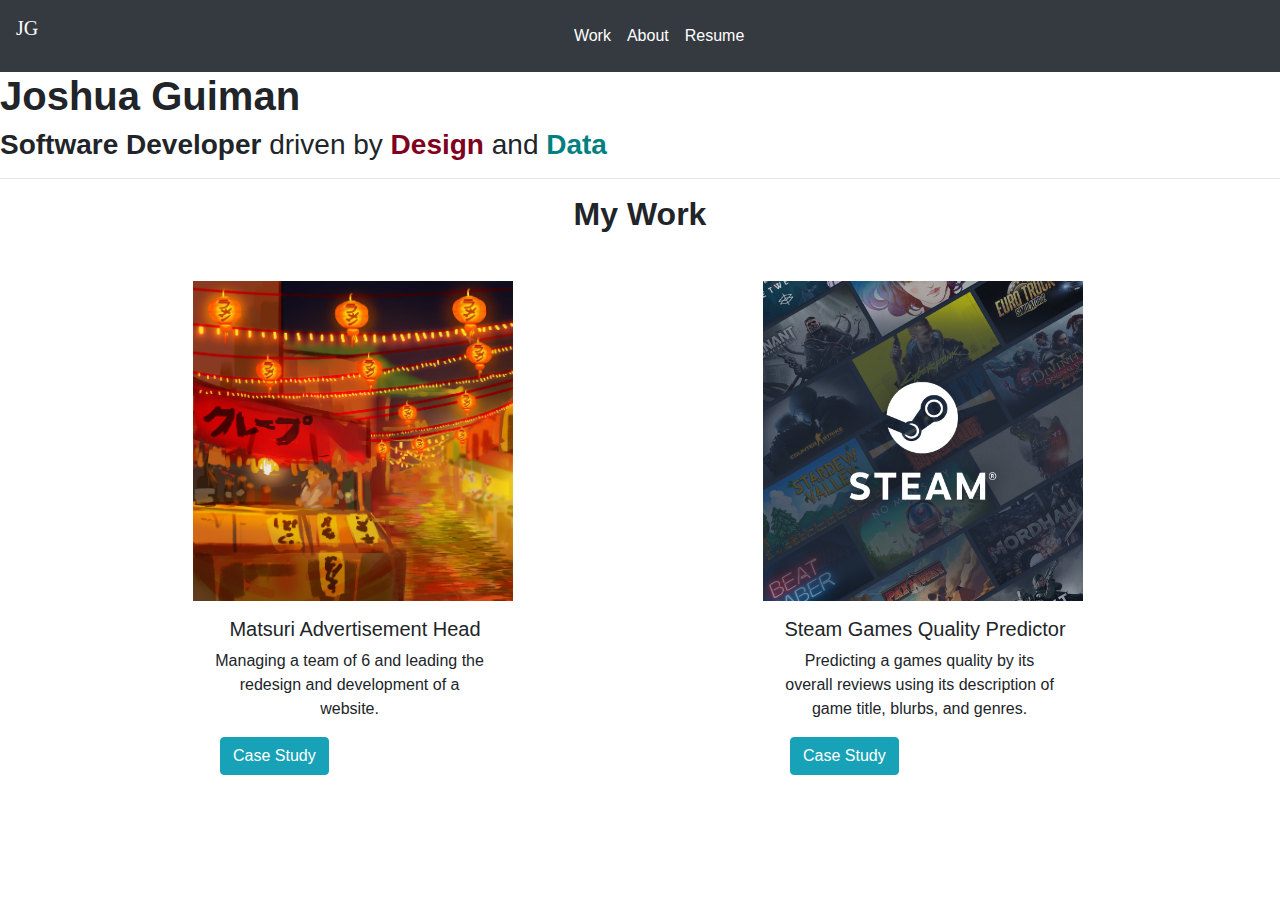
<file: index.html>
<!DOCTYPE html>
<html lang="en">
<head>
    <meta charset="UTF-8">
    <meta http-equiv="X-UA-Compatible" content="IE=edge">
    <meta name="viewport" content="width=device-width, initial-scale=1.0">
    <link rel="stylesheet" type="text/css" href="styles.css">
    <link rel="stylesheet" href="https://cdn.jsdelivr.net/npm/bootstrap@4.3.1/dist/css/bootstrap.min.css" integrity="sha384-ggOyR0iXCbMQv3Xipma34MD+dH/1fQ784/j6cY/iJTQUOhcWr7x9JvoRxT2MZw1T" crossorigin="anonymous">
    <title>Joshua Guiman's Portfolio</title>
</head>
<body>
    <nav class="navbar navbar-expand-lg navbar-dark bg-dark sticky-top">
        <a class="navbar-brand" href="#"><p id="branding">JG</p></a>
        <button class="navbar-toggler" type="button" data-toggle="collapse" data-target="#navbarNav" aria-controls="navbarNav" aria-expanded="false" aria-label="Toggle navigation">
          <span class="navbar-toggler-icon"></span>
        </button>
        <div class="collapse navbar-collapse justify-content-center" id="navbarNav">
          <ul class="navbar-nav navbar-right">
            <li class="nav-item active">
              <a class="nav-link" href="#">Work</a>
            </li>
            <li class="nav-item active">
              <a class="nav-link" href="about.html">About</a>
            </li>
            <li class="nav-item active">
                <a class="nav-link" href="https://drive.google.com/file/d/1sJXOpMksYfBUF0w4k9wlb1yzfF5uJ5pC/view?usp=share_link" target="_blank">Resume</a>
              </li>
          </ul>
        </div>
      </nav>
      <div class="container"></div>
        <h1 class="introHead"><span class="bold">Joshua Guiman</span></h1>
        <h3 class="introHead"><span class="bold">Software Developer</span> driven by <span id="burgundy" class="bold">Design</span> and 
          <span id="teal" class="bold">Data</span></h3>
      </div>
      <hr>
      
      <section>
        <h2><span class="bold">My Work</span></h2>
        
        <div class="container">
            <div class="row">
                <div class="project col-lg-6">
                    <div class="square" id="matsuriProject">
                    </div>
                    <h5>Matsuri Advertisement Head</h5>
                    <p> Managing a team of 6 and leading the redesign and development
                      of a website.
                    </p>
                    <a class="btn btn-info" href="matsuri.html" target="_blank" role="button">Case Study</a>
                </div>
                <div class="project col-lg-6">
                    <div class="square" id="steamProject">
                    </div>
                    <h5>Steam Games Quality Predictor</h5>
                    <p>Predicting a games quality by its overall reviews using its description
                       of game title, blurbs, and genres.
                    </p>
                    <a class="btn btn-info" href="steam.html" target="_blank">Case Study</a>
                </div>
            </div>
            
        </div>

      </section>

    <script src="https://code.jquery.com/jquery-3.3.1.slim.min.js" integrity="sha384-q8i/X+965DzO0rT7abK41JStQIAqVgRVzpbzo5smXKp4YfRvH+8abtTE1Pi6jizo" crossorigin="anonymous"></script>
    <script src="https://cdn.jsdelivr.net/npm/popper.js@1.14.7/dist/umd/popper.min.js" integrity="sha384-UO2eT0CpHqdSJQ6hJty5KVphtPhzWj9WO1clHTMGa3JDZwrnQq4sF86dIHNDz0W1" crossorigin="anonymous"></script>
    <script src="https://cdn.jsdelivr.net/npm/bootstrap@4.3.1/dist/js/bootstrap.min.js" integrity="sha384-JjSmVgyd0p3pXB1rRibZUAYoIIy6OrQ6VrjIEaFf/nJGzIxFDsf4x0xIM+B07jRM" crossorigin="anonymous"></script>
</body>
</html>
</file>
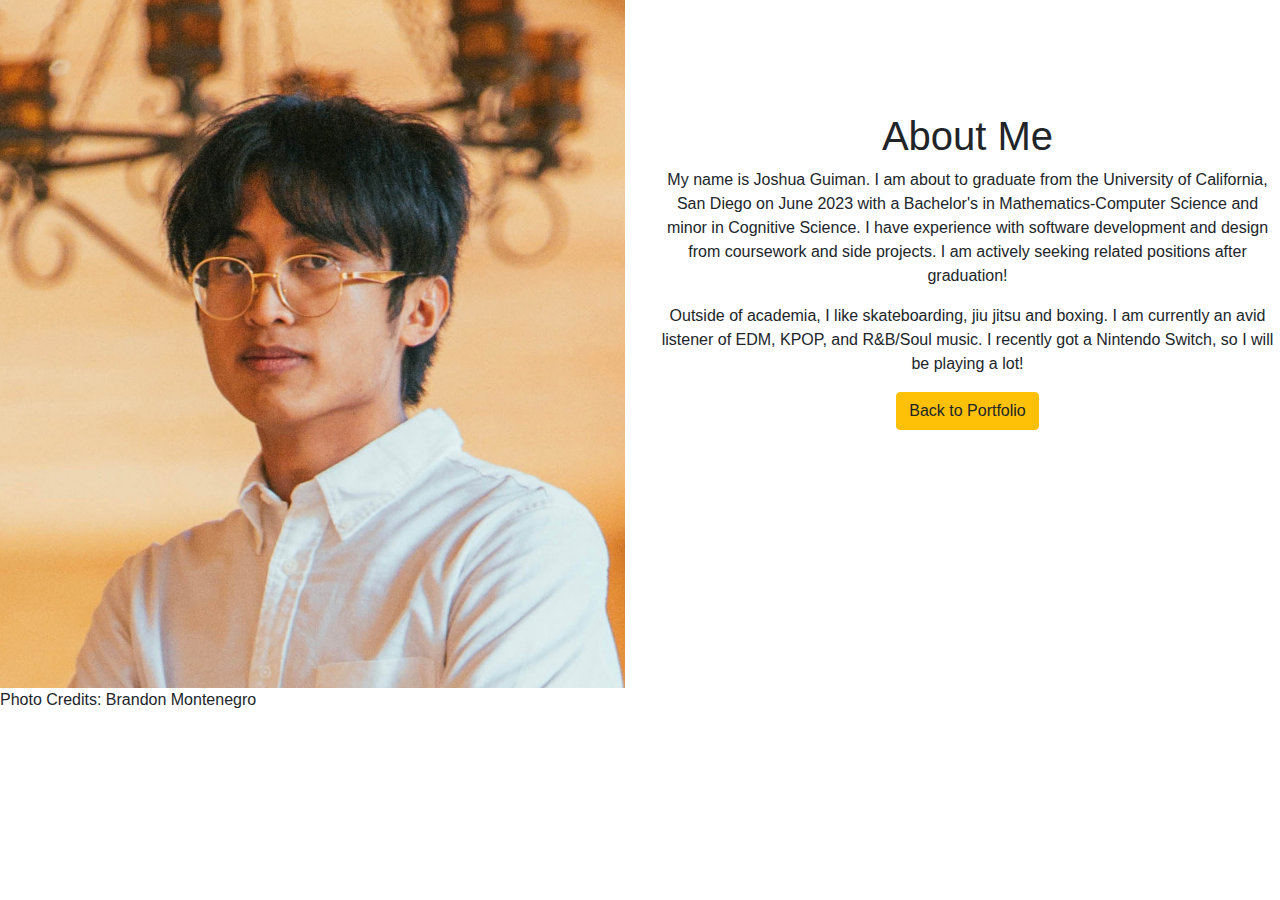
<file: about.html>
<!DOCTYPE html>
<html lang="en">
<head>
    <meta charset="UTF-8">
    <meta http-equiv="X-UA-Compatible" content="IE=edge">
    <meta name="viewport" content="width=device-width, initial-scale=1.0">
    <link rel="stylesheet" href="https://cdn.jsdelivr.net/npm/bootstrap@4.3.1/dist/css/bootstrap.min.css" integrity="sha384-ggOyR0iXCbMQv3Xipma34MD+dH/1fQ784/j6cY/iJTQUOhcWr7x9JvoRxT2MZw1T" crossorigin="anonymous">
    <link rel="stylesheet" type="text/css" href="aboutStyle.css">
    <title>About Joshua Guiman</title>
</head>
<body>
    
    <div class="row">
        <div class="col-lg-6">
            <img src="images/JoshBrandonPhoto.jpg" alt="Picture of Joshua Guiman" class="img-fluid">
            <p>Photo Credits: Brandon Montenegro</p>
        </div>
        <div class="col-lg-6 text-center">
            <h1 id="aboutMe">About Me</h1>
            <p>My name is Joshua Guiman. I am about to graduate from the University of California, 
                San Diego on June 2023 with a Bachelor's in Mathematics-Computer Science and minor 
                in Cognitive Science. I have experience with software development and design from 
                coursework and side projects. I am actively seeking related positions after graduation!
            </p>
            <p>Outside of academia, I like skateboarding, jiu jitsu and boxing. I am currently
                 an avid listener of EDM, KPOP, and R&#38;B/Soul music. I recently got a Nintendo Switch,
                  so I will be playing a lot!
            </p>
            <a class="btn btn-warning" href="index.html">Back to Portfolio</a>
        </div>
    </div>

    <script src="https://code.jquery.com/jquery-3.3.1.slim.min.js" integrity="sha384-q8i/X+965DzO0rT7abK41JStQIAqVgRVzpbzo5smXKp4YfRvH+8abtTE1Pi6jizo" crossorigin="anonymous"></script>
<script src="https://cdn.jsdelivr.net/npm/popper.js@1.14.7/dist/umd/popper.min.js" integrity="sha384-UO2eT0CpHqdSJQ6hJty5KVphtPhzWj9WO1clHTMGa3JDZwrnQq4sF86dIHNDz0W1" crossorigin="anonymous"></script>
<script src="https://cdn.jsdelivr.net/npm/bootstrap@4.3.1/dist/js/bootstrap.min.js" integrity="sha384-JjSmVgyd0p3pXB1rRibZUAYoIIy6OrQ6VrjIEaFf/nJGzIxFDsf4x0xIM+B07jRM" crossorigin="anonymous"></script>
</body>
</html>
</file>
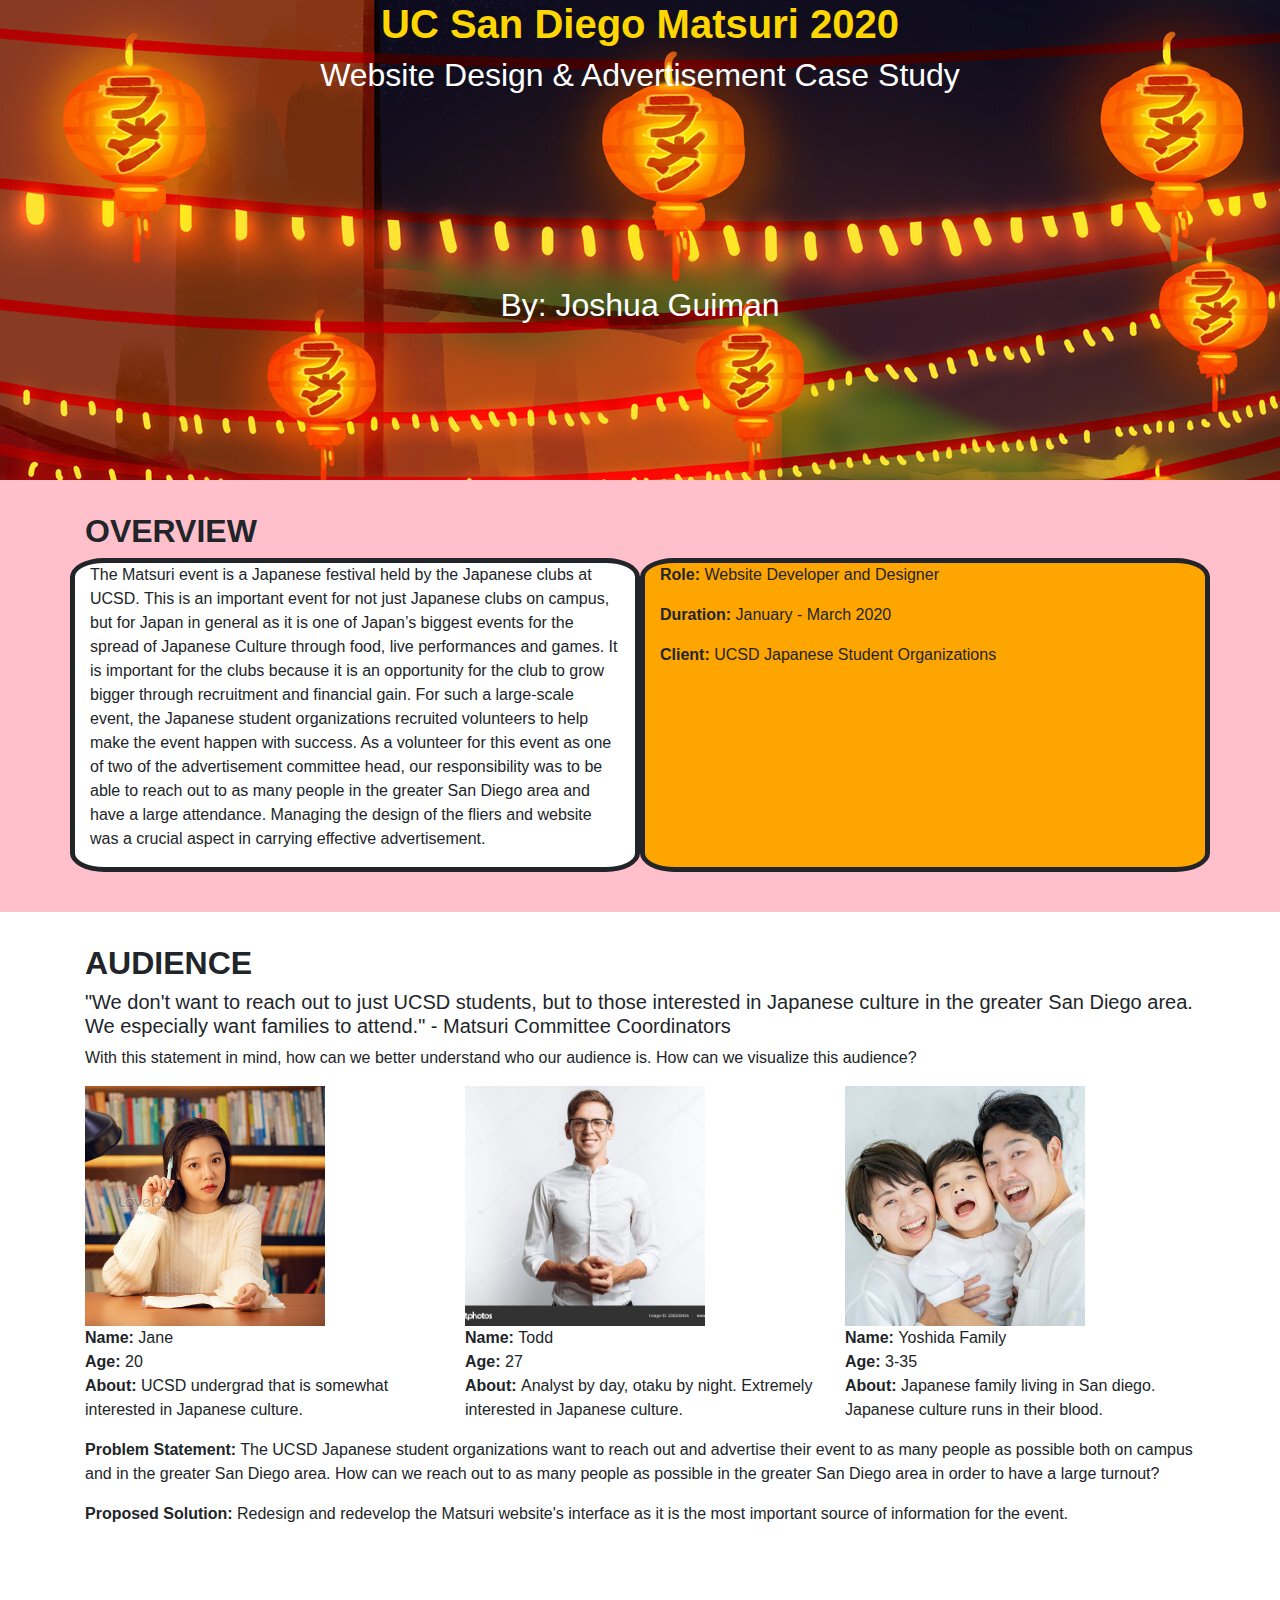
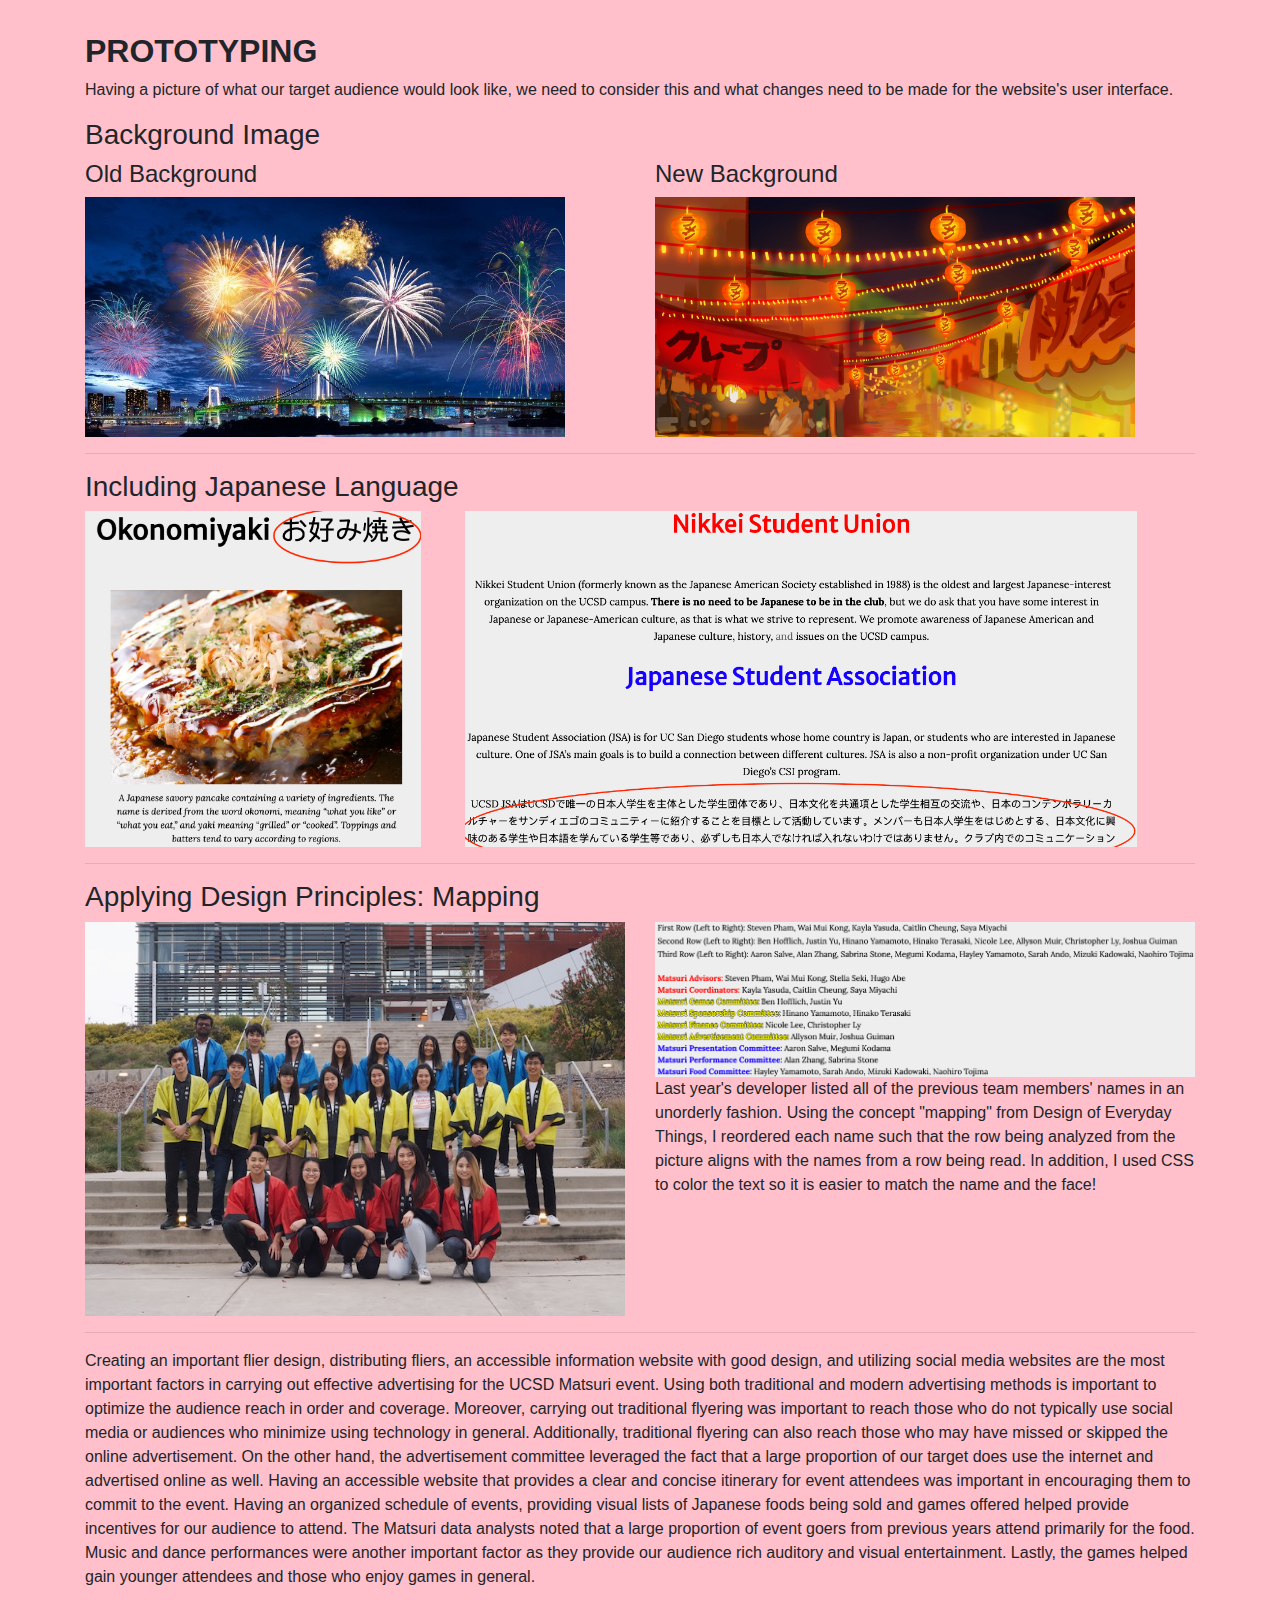
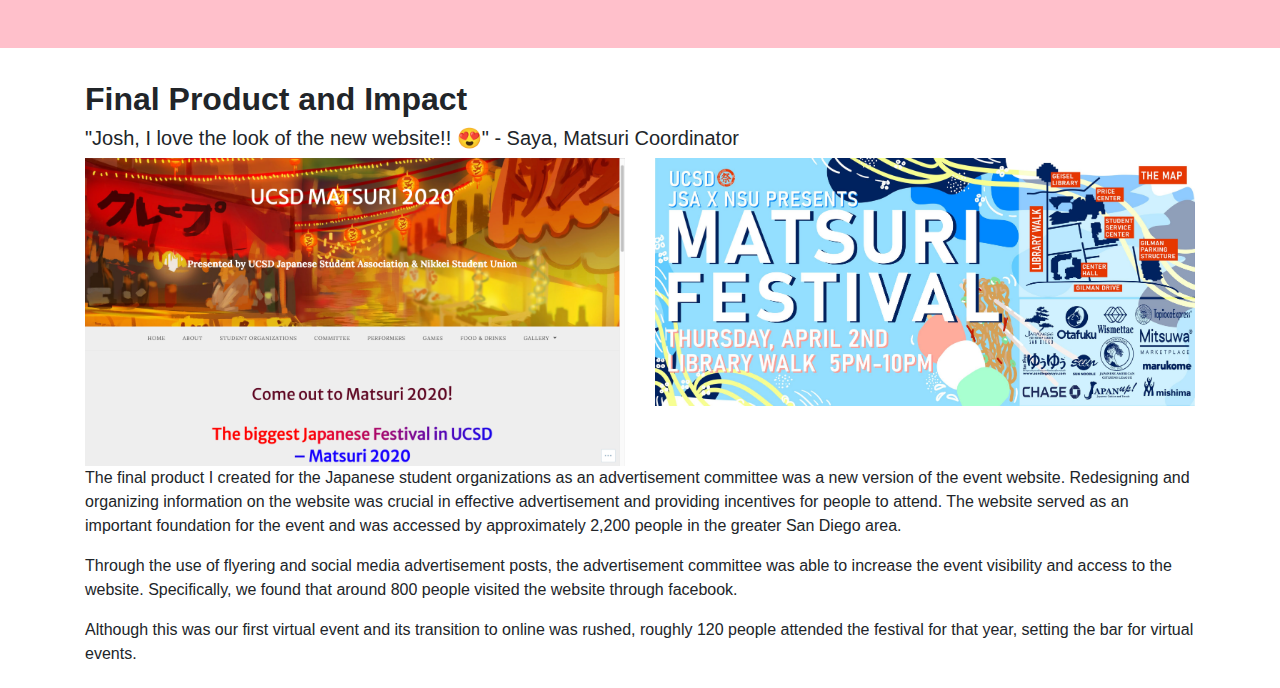
<file: matsuri.html>
<!DOCTYPE html>
<html lang="en">
<head>
    <meta charset="UTF-8">
    <meta http-equiv="X-UA-Compatible" content="IE=edge">
    <meta name="viewport" content="width=device-width, initial-scale=1.0">
    <link rel="stylesheet" href="https://cdn.jsdelivr.net/npm/bootstrap@4.3.1/dist/css/bootstrap.min.css" integrity="sha384-ggOyR0iXCbMQv3Xipma34MD+dH/1fQ784/j6cY/iJTQUOhcWr7x9JvoRxT2MZw1T" crossorigin="anonymous">
    <link rel="stylesheet" type="text/css" href="matsuriStyle.css">
    <title>Matsuri Case Study</title>
</head>
<body>
    <header>
        <h1>UC San Diego Matsuri 2020</h1>
        <span><h2>Website Design & Advertisement Case Study</h2></span>

        <h2 id="joshuaguiman">By: Joshua Guiman</h2>
        
    </header>
    <section>
        <div class="container">
        <h2 class="bold">OVERVIEW</h2>
            <div class="row">
                <div class="col-lg-6" id="matsuriOverview">
                    <p>The Matsuri event is a Japanese festival held by the Japanese clubs at UCSD. This is an important event for not just Japanese clubs on campus, but for Japan in general as it is one of Japan’s biggest events for the spread of Japanese Culture through food, live performances and games. It is important for the clubs because it is an opportunity for the club to grow bigger through recruitment and financial gain. For such a large-scale event, the Japanese student organizations recruited volunteers to help make the event happen with success. As a volunteer for this event as one of two of the advertisement committee head, our responsibility was to be able to reach out to as many people in the greater San Diego area and have a large attendance. Managing the design of the fliers and website was a crucial aspect in carrying effective advertisement.</p>
                </div>
                <div class="col-lg-6" id="matsuriRole">
                    <p><b>Role: </b> Website Developer and Designer</p>
                    <p><b>Duration: </b> January - March 2020</p>
                    <p><b>Client: </b>UCSD Japanese Student Organizations</p>
                </div>
            </div>
    </div>
    </section>

    <section id="audience">
        <div class="container">
        <h2 class="bold">AUDIENCE</h2>
        <h5>"We don't want to reach out to just UCSD students, but to those interested in Japanese culture
            in the greater San Diego area. We especially want families to attend." - Matsuri Committee Coordinators</h5>
            <p>With this statement in mind, how can we better understand who our audience is.
               How can we visualize this audience? 
            </p>
            <div class="row">
                <div class="col-lg-4">
                    <div id="collegeStudent">
                    </div>
                    <p><b>Name: </b>Jane<br><b>Age: </b> 20<br><b>About: </b>UCSD undergrad that is somewhat interested
                    in Japanese culture.</p>
                    
                </div>
                <div class="col-lg-4">
                    <div id="todd">
    
                    </div>
                    <p><b>Name: </b>Todd<br><b>Age: </b> 27<br><b>About: </b>Analyst by day, otaku by night. 
                    Extremely interested in Japanese culture.</p>
                </div>
                <div class="col-lg-4">
                    <div id="japanFamily">

                    </div>
                    <p><b>Name: </b>Yoshida Family<br><b>Age: </b> 3-35<br><b>About: </b>Japanese family living in San diego.
                     Japanese culture runs in their blood.</p>
                </div>
            </div>

        <p><b>Problem Statement:</b> The UCSD Japanese student organizations want to reach out and advertise their event 
            to as many people as possible both on campus and in the greater San Diego area. 
            How can we reach out to as many people as possible in the greater San Diego area in 
            order to have a large turnout?</p>
        <p><b>Proposed Solution:</b> Redesign and redevelop the Matsuri website's interface as it is the most
        important source of information for the event.</p>
        </div>
    </section>

    <section id="prototyping">
        <div class="container">
        <h2 class="bold">PROTOTYPING</h2>
        <p>Having a picture of what our target audience would look like, we need to consider this and what
            changes need to be made for the website's user interface.
        </p>
        <h3>Background Image</h3>
        <div class="row">
            <div class="col-lg-6">
                <h4>Old Background</h4>
                <div id="oldMatsuriBG">

                </div>
            </div>
            <div class="col-lg-6">
                <h4>New Background</h4>
                <div id="newMatsuriBG">

                </div>
            </div>
        </div>
        <hr>
        <h3>Including Japanese Language</h3>
        <div class="row">
            <div class="col-lg-4">
                <div id="includeJapan">

                </div>
            </div>
            <div class="col-lg-8">
                <div id="includeJapan2">

                </div>
            </div>
        </div>
        <hr>
        <h3>Applying Design Principles: Mapping</h3>
        <div class="row">
            <div class="col-lg-6">
                <img src="images/MatsuriGroupPic2.jpg" alt="Matsuri Group Picture" class="img-fluid">
            </div>
            <div class="col-lg-6">
                <img src="images/mappingPic.png" alt="Matsuri Caption Mapping" class="img-fluid">
                <p>Last year's developer listed all of the previous team members' names in an 
                    unorderly fashion. Using the concept "mapping" from Design of Everyday Things, 
                    I reordered each name such that the row being analyzed from the picture aligns 
                    with the names from a row being read. In addition, I used CSS to color the text 
                    so it is easier to match the name and the face! 
                </p>
            </div>
        </div>
        <hr>
        <p>Creating an important flier design, distributing fliers, an accessible information website with good design, and utilizing social media websites are the most important factors in carrying out effective advertising for the UCSD Matsuri event. Using both traditional and modern advertising methods is important to optimize the audience reach in order and coverage. Moreover, carrying out traditional flyering was important to reach those who do not typically use social media or audiences who minimize using technology in general. Additionally, traditional flyering  can also reach those who may have missed or skipped the online advertisement. On the other hand, the advertisement committee leveraged the fact that a large proportion of our target does use the internet and advertised online as well. Having an accessible website that provides a clear and concise itinerary for event attendees was important in encouraging them to commit to the event. Having an organized schedule of events, providing visual lists of Japanese foods being sold and games offered helped provide incentives for our audience to attend. The Matsuri data analysts noted that a large proportion of event goers from previous years attend primarily for the food. Music and dance performances were another important factor as they provide our audience rich auditory and visual entertainment. Lastly, the games helped gain younger attendees and those who enjoy games in general.</p>
        </div>
    </section>

    <section id="finalProduct">
        <div class="container">
        <h2 class="bold">Final Product and Impact</h2>
        <h5>"Josh, I love the look of the new website!! &#128525;" - Saya, Matsuri Coordinator</h5>
        <div class="row">
            <div class="col-lg-6">
                <img src="images/matsuriFrontPage.png" alt="Matsuri Website" class="img-fluid">
            </div>
            <div class="col-lg-6">
                <img src="images/matsuriFlyer.jpeg" alt="Matsuri Flyer" class="img-fluid">
            </div>
        </div>
        
        <p>The final product I created for the Japanese student organizations as an advertisement committee was a new version of the event website. Redesigning and organizing information on the website was crucial in effective advertisement and providing incentives for people to attend. The website served as an important foundation for the event and was accessed by approximately 2,200 people in the greater San Diego area.</p>
        <p>Through the use of flyering and social media advertisement posts, the advertisement committee was able to increase the event visibility and access to the website. Specifically, we found that around 800 people visited the website through facebook.</p>
        <p>Although this was our first virtual event and its transition to online was rushed, roughly 120 people attended the festival for that year, setting the bar for virtual events.

        </p>
        </div>
    </section>

    <!--Bootsrap Javascript-->
    <script src="https://code.jquery.com/jquery-3.3.1.slim.min.js" integrity="sha384-q8i/X+965DzO0rT7abK41JStQIAqVgRVzpbzo5smXKp4YfRvH+8abtTE1Pi6jizo" crossorigin="anonymous"></script>
    <script src="https://cdn.jsdelivr.net/npm/popper.js@1.14.7/dist/umd/popper.min.js" integrity="sha384-UO2eT0CpHqdSJQ6hJty5KVphtPhzWj9WO1clHTMGa3JDZwrnQq4sF86dIHNDz0W1" crossorigin="anonymous"></script>
    <script src="https://cdn.jsdelivr.net/npm/bootstrap@4.3.1/dist/js/bootstrap.min.js" integrity="sha384-JjSmVgyd0p3pXB1rRibZUAYoIIy6OrQ6VrjIEaFf/nJGzIxFDsf4x0xIM+B07jRM" crossorigin="anonymous"></script>
</body>
</html>
</file>
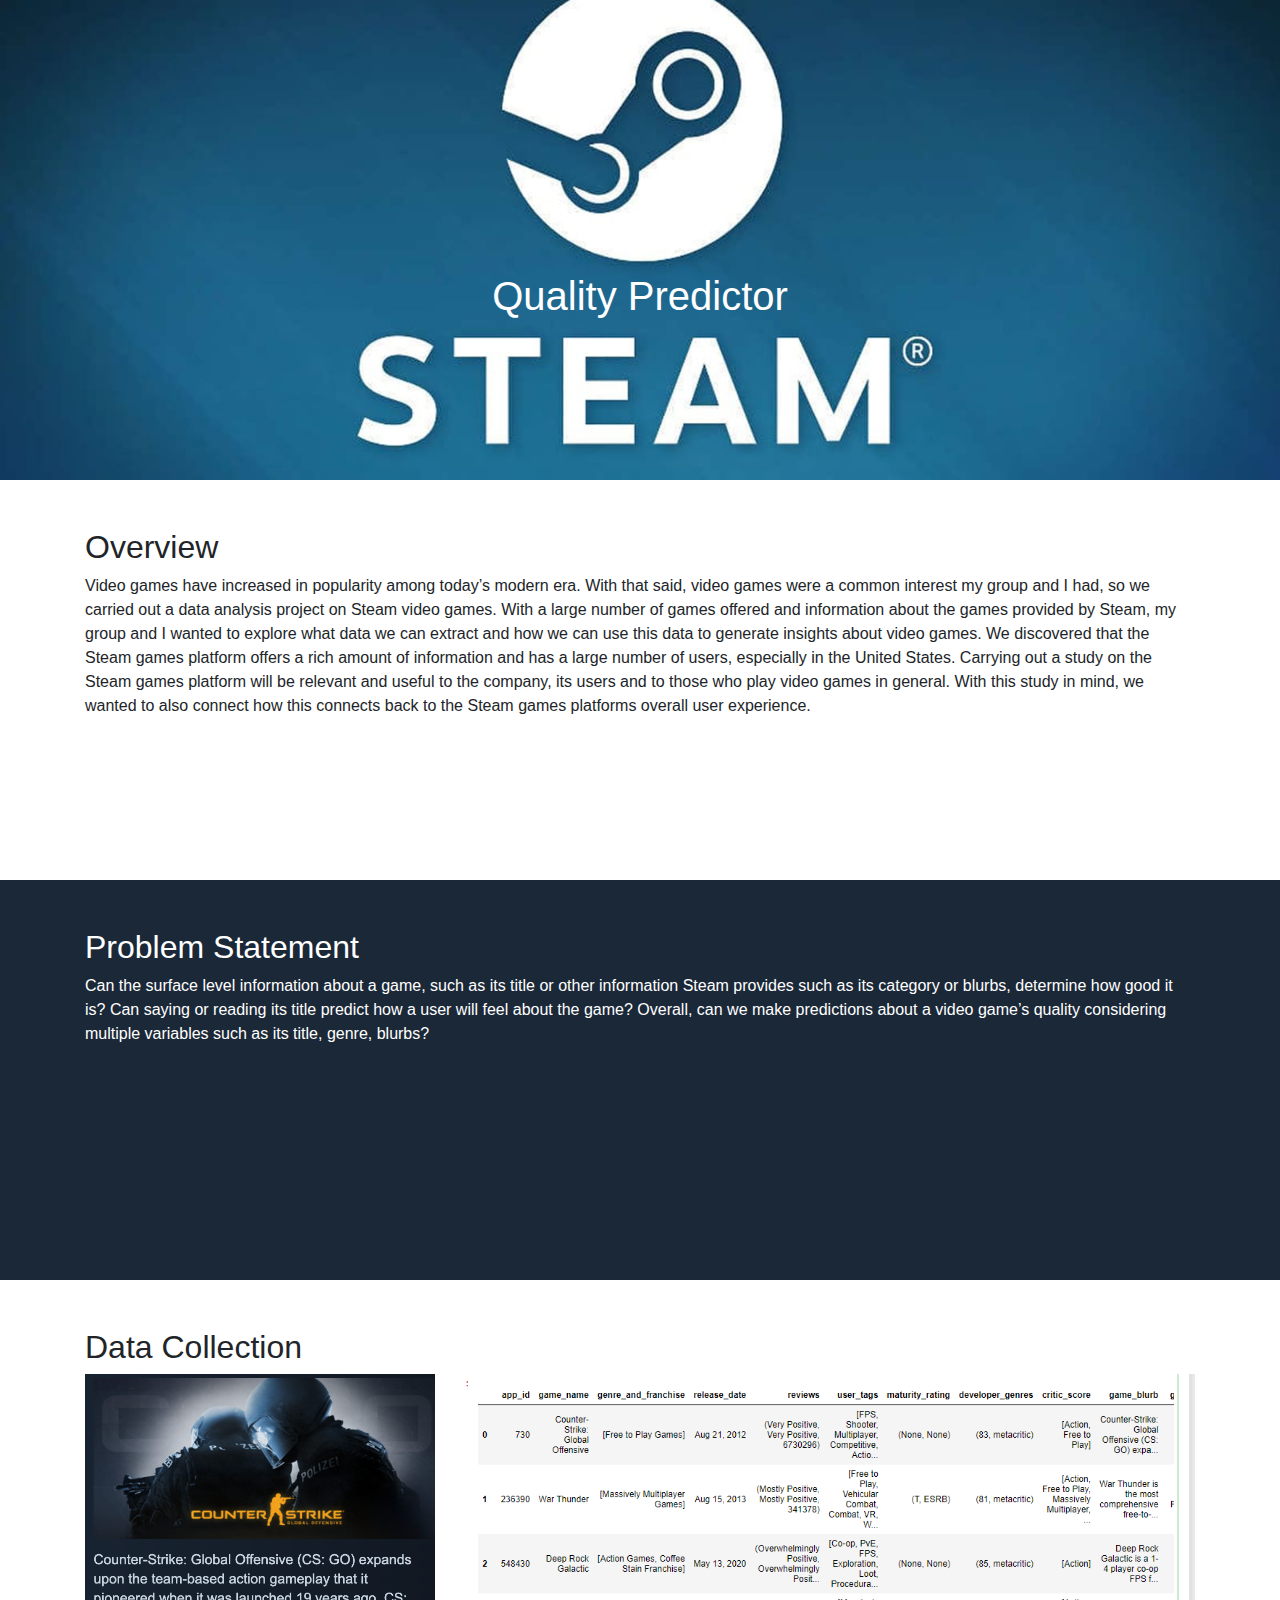
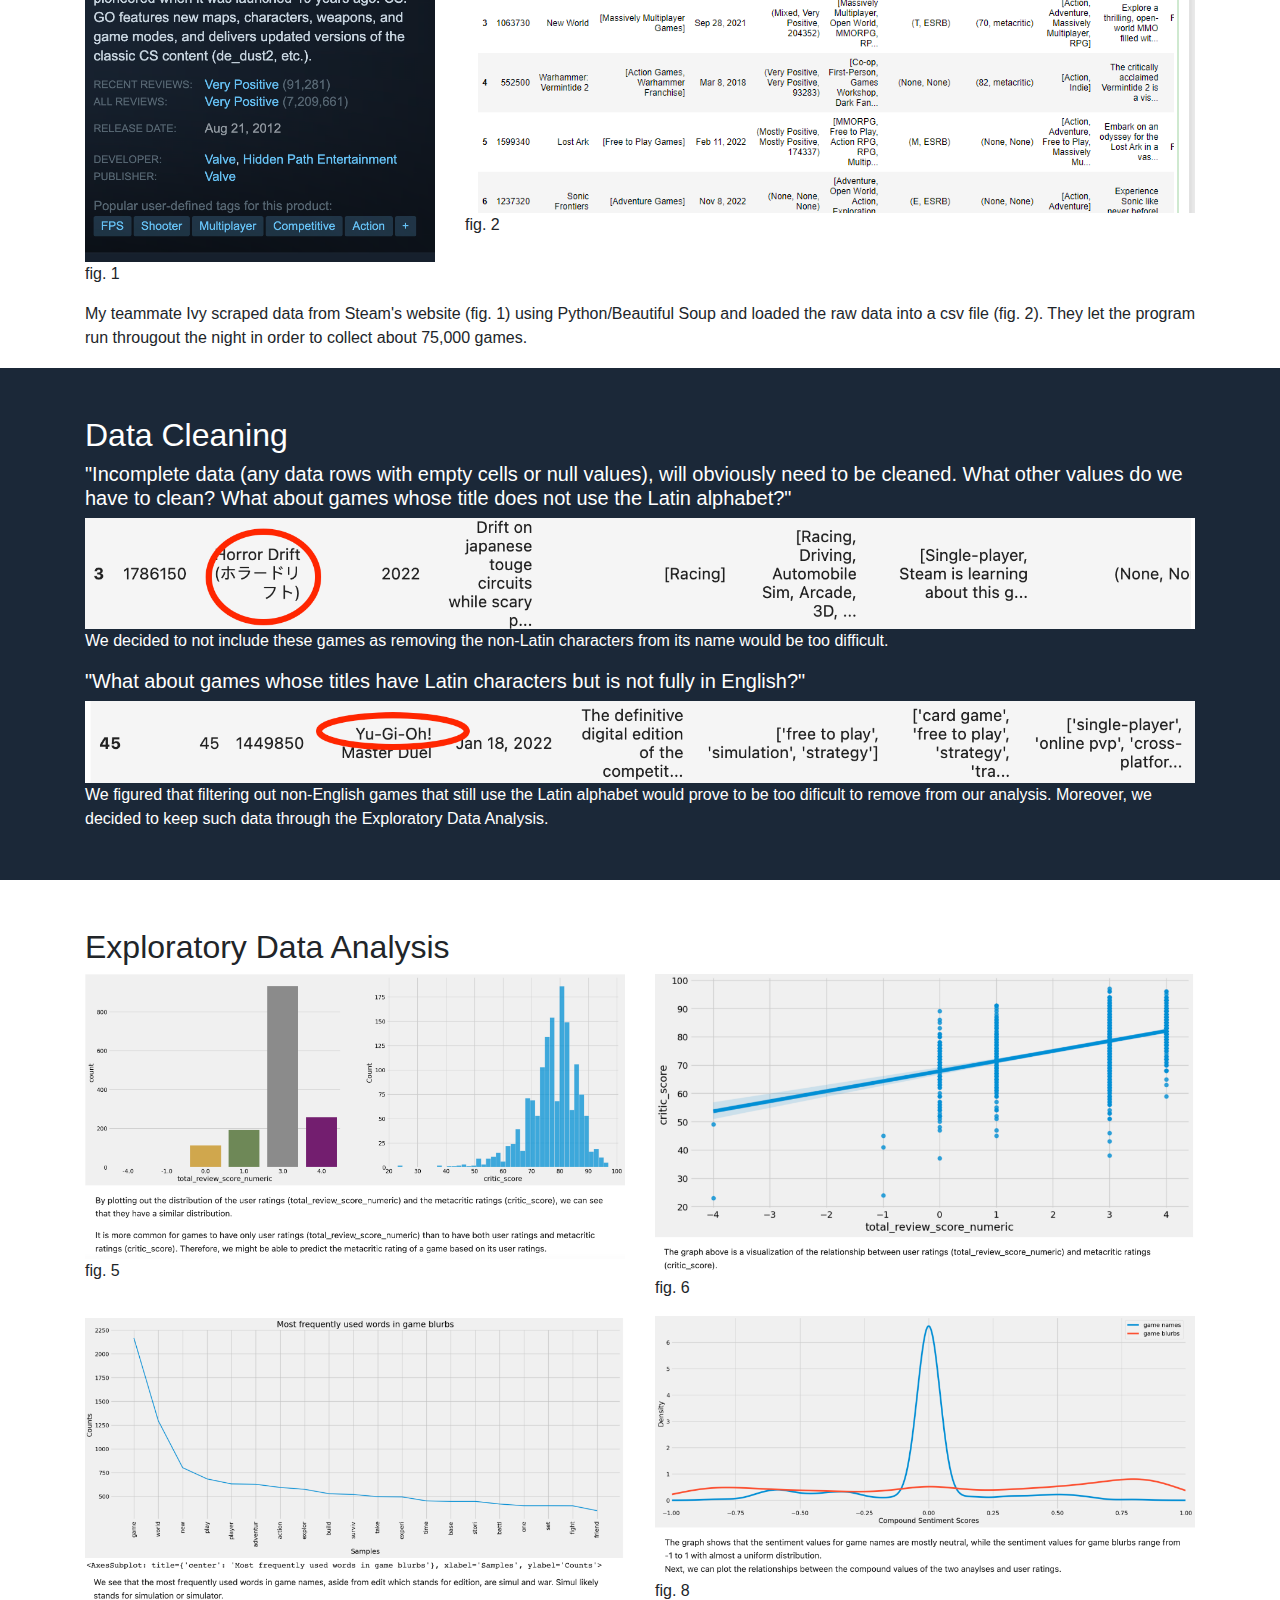
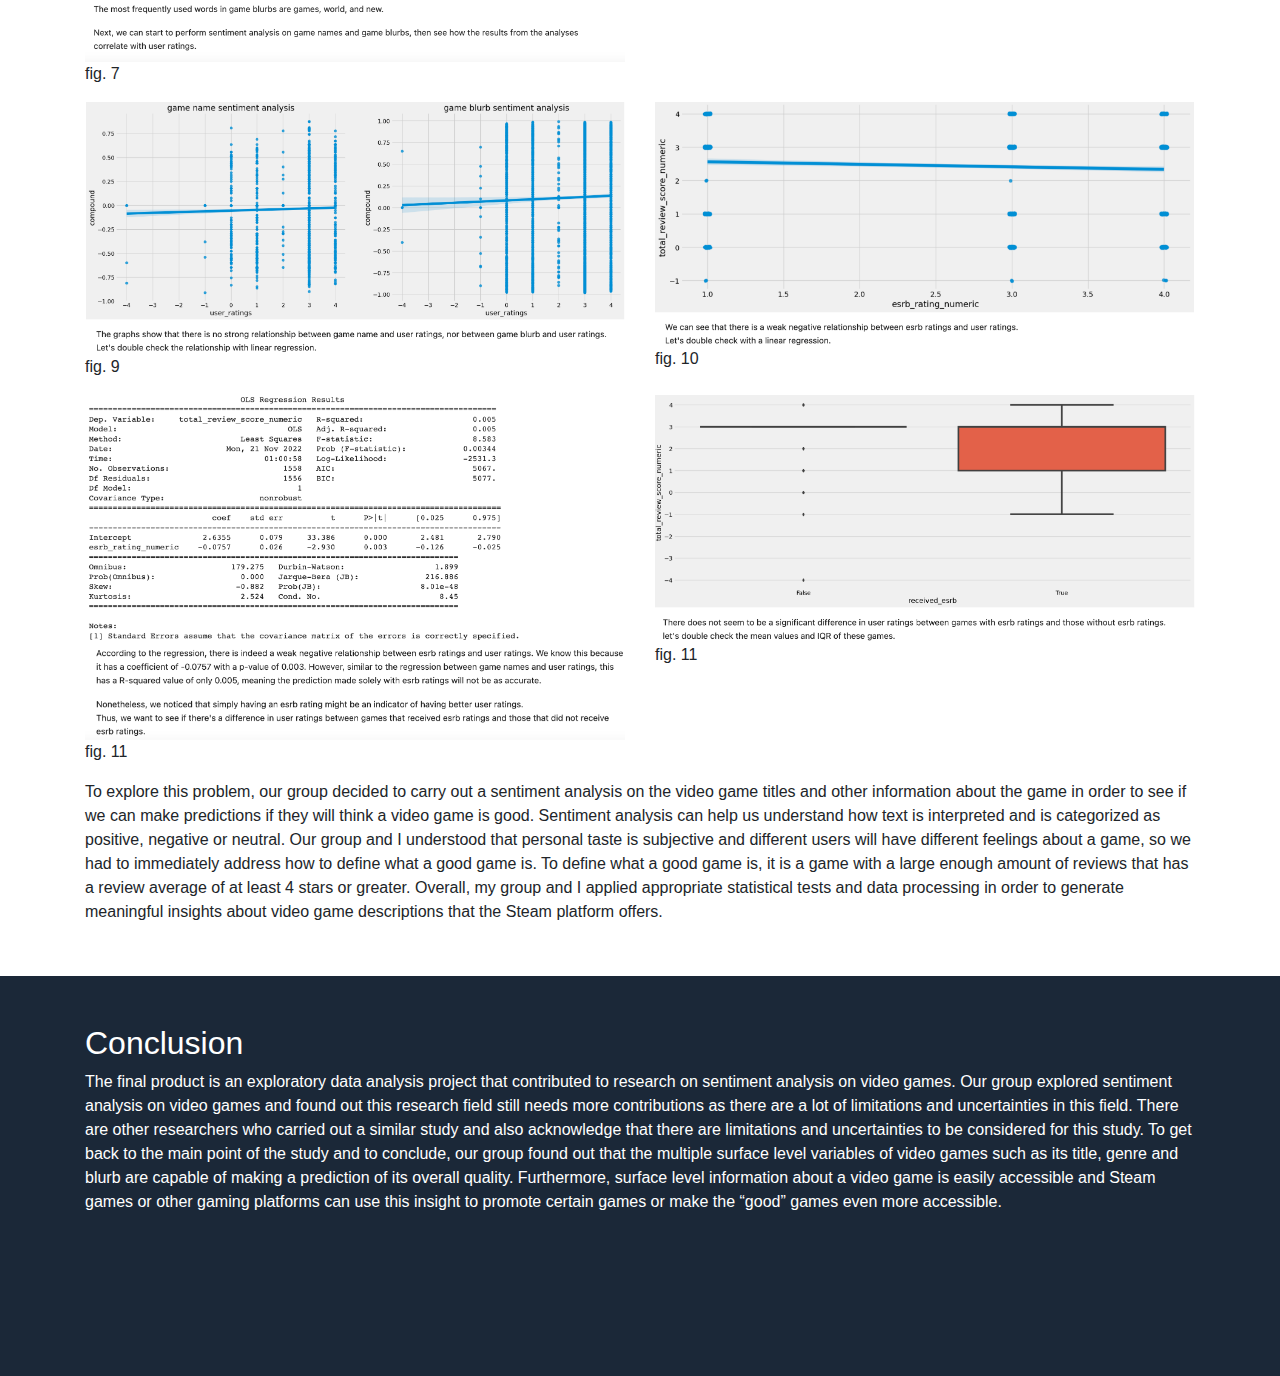
<file: steam.html>
<!DOCTYPE html>
<html lang="en">
<head>
    <meta charset="UTF-8">
    <meta http-equiv="X-UA-Compatible" content="IE=edge">
    <meta name="viewport" content="width=device-width, initial-scale=1.0">
    <link rel="stylesheet" href="https://cdn.jsdelivr.net/npm/bootstrap@4.3.1/dist/css/bootstrap.min.css" integrity="sha384-ggOyR0iXCbMQv3Xipma34MD+dH/1fQ784/j6cY/iJTQUOhcWr7x9JvoRxT2MZw1T" crossorigin="anonymous">
    <link rel="stylesheet" type="text/css" href="steamStyle.css">
    <title>Steam Case Study</title>
</head>
<body>
    <header class="">
        <h1>Quality Predictor</h1>
    </header>
    <section id="overview">
        <div class="container">
            <h2>Overview</h2>
            <p>Video games have increased in popularity among today’s modern era. 
                With that said, video games were a common interest my group and I had, so we carried out a data 
                analysis project on Steam video games. With a large number of games offered and information about 
                the games provided by Steam, my group and I wanted to explore what data we can extract and how we can use 
                this data to generate insights about video games. We discovered that the Steam games platform 
                offers a rich amount of information and has a large number of users, especially in the United States. 
                Carrying out a study on the Steam games platform will be relevant and useful to the company, its 
                users and to those who play video games in general. With this study in mind, we wanted to also connect 
                how this connects back to the Steam games platforms overall user experience.
            </p>
        </div>
    </section>

    <section id="problemStatement">
        <div class="container">
            <h2>Problem Statement</h2>
            <p>Can the surface level information about a game, such as its title or other information Steam 
                provides such as its category or blurbs, determine how good it is? 
                Can saying or reading its title predict how a user will feel about the game? 
                Overall, can we make predictions about a video game’s quality considering multiple variables 
                such as its title, genre, blurbs?</p>
            </div>
    </section>

    <section id="dataCollection">
        <div class="container">
            <h2>Data Collection</h2>
            <div class="row">
                <div class="col-lg-4">
                    <img src="images/steamScrape1.png" class="img-fluid" alt="Website info">
                    <p>fig. 1</p>
                </div>
                <div class="col-lg-8">
                    <img src="images/extractedData.PNG" class="img-fluid" alt="Extracted Data">
                    <p>fig. 2</p>
                </div>
            </div>
            <p>My teammate Ivy scraped data from Steam's website (fig. 1) using Python/Beautiful Soup and loaded the raw
                 data into a csv file (fig. 2). They let the program run througout the night in order
                  to collect about 75,000 games.
            </p>
        </div>
    </section>

    <section id="dataCleaning">
        <div class="container">
            <h2>Data Cleaning</h2>
            <h5>"Incomplete data (any data rows with empty cells or null values), will obviously need to be cleaned.
                 What other values do we have to clean? What about games whose title does not use the Latin
                 alphabet?"</h5>
            <div class="row">
                <div class="col-lg-12">
                    <img src="images/nonEnglishGame.png" alt="Non English Game" class="img-fluid">
                </div>
            </div>
            <p>We decided to not include these games as removing the non-Latin characters from its name would be too difficult.
            </p>
            <h5>"What about games whose titles have Latin characters but is not fully in English?"</h5>
            <div class="row">
                <div class="col-lg-12">
                    <img src="images/yugiohSteam.png" alt="Yugioh Data Row" class="img-fluid">
                </div>
            </div>
            <p>We figured that filtering out non-English games that still use the Latin alphabet would prove to be
                 too dificult to remove from our analysis. Moreover, we decided to keep such data through the Exploratory
                  Data Analysis.
            </p>
       
        </div>
    </section>

    <section id="eda">
        <div class="container">
            <h2>Exploratory Data Analysis</h2>
            <div class="row">
                <div class="col-lg-6">
                    <img src="images/plot1.png" alt="Plot 1" class="img-fluid">
                    <p>fig. 5</p>
                </div>
                <div class="col-lg-6">
                    <img src="images/plot2.png" alt="Plot 2" class="img-fluid">
                    <p>fig. 6</p>
                </div>
            </div>
            <div class="row">
                <div class="col-lg-6">
                    <img src="images/plot3.png" alt="Plot 3" class="img-fluid">
                    <p>fig. 7</p>
                </div>
                <div class="col-lg-6">
                    <img src="images/plot4.png" alt="Plot 4" class="img-fluid">
                    <p>fig. 8</p>
                </div>
            </div>
            <div class="row">
                <div class="col-lg-6">
                    <img src="images/plot5.png" alt="Plot 5" class="img-fluid">
                    <p>fig. 9</p>
                </div>
                <div class="col-lg-6">
                    <img src="images/plot6.png" alt="Plot 6" class="img-fluid">
                    <p>fig. 10</p>
                </div>
            </div>
            <div class="row">
                <div class="col-lg-6">
                    <img src="images/plot7.png" alt="Plot 7" class="img-fluid">
                    <p>fig. 11</p>
                </div>
                <div class="col-lg-6">
                    <img src="images/plot8.png" alt="Plot 8" class="img-fluid">
                    <p>fig. 11</p>
                </div>
            </div>
            
            <p>To explore this problem, our group decided to carry out a sentiment analysis on the video 
                game titles and other information about the game in order to see if we can make predictions 
                if they will think a video game is good. Sentiment analysis can help us understand how text is 
                interpreted and is categorized as positive, negative or neutral. Our group and I understood that 
                personal taste is subjective and different users will have different feelings about a game, so 
                we had to immediately address how to define what a good game is. To define what a good game is, 
                it is a game with a large enough amount of reviews that has a review average of at least 4 stars 
                or greater. Overall, my group and I applied appropriate statistical tests and data processing in 
                order to generate meaningful insights about video game descriptions that the Steam platform offers.</p>
        </div>
    </section>

    <section id="conclusion">
        <div class="container">
            <h2>Conclusion</h2>
            <p>The final product is an exploratory data analysis project that contributed to research on sentiment 
            analysis on video games. Our group explored sentiment analysis on video games and found out 
            this research field still needs more contributions as there are a lot of limitations and 
            uncertainties in this field. There are other researchers who carried out a similar study and also 
            acknowledge that there are limitations and uncertainties to be considered for this study. To get 
            back to the main point of the study and to conclude, our group found out that the multiple surface 
            level variables of video games such as its title, genre and blurb are capable of making a prediction 
            of its overall quality. Furthermore, surface level information about a video game is easily accessible 
            and Steam games or other gaming platforms can use this insight to promote certain games or make the 
            “good” games even more accessible.</p>
        </div>
    </section>

    <!--Bootstrap Javscript-->
    <script src="https://code.jquery.com/jquery-3.3.1.slim.min.js" integrity="sha384-q8i/X+965DzO0rT7abK41JStQIAqVgRVzpbzo5smXKp4YfRvH+8abtTE1Pi6jizo" crossorigin="anonymous"></script>
    <script src="https://cdn.jsdelivr.net/npm/popper.js@1.14.7/dist/umd/popper.min.js" integrity="sha384-UO2eT0CpHqdSJQ6hJty5KVphtPhzWj9WO1clHTMGa3JDZwrnQq4sF86dIHNDz0W1" crossorigin="anonymous"></script>
    <script src="https://cdn.jsdelivr.net/npm/bootstrap@4.3.1/dist/js/bootstrap.min.js" integrity="sha384-JjSmVgyd0p3pXB1rRibZUAYoIIy6OrQ6VrjIEaFf/nJGzIxFDsf4x0xIM+B07jRM" crossorigin="anonymous"></script>
</body>
</html>
</file>
<file: styles.css>
*
{
    font-family: sans-serif;
}
#branding{
        font-family: cursive;
}

section h2{
    text-align: center;
    margin-bottom: 3rem;
}

#burgundy{
    color: #800020;
}

#teal{
    color: teal;
}

.bold{
    font-weight: bold;
}

section h5{
    text-align: center;
}

section p{
    text-align: center;
    max-width: 50%;
    margin-left: 24%;
}


.square{
    height: 20rem;
    width: 20rem;
    margin-bottom: 1rem;
    /*margin-left: 6.5rem;*/
    margin-left: 20%;
}

section{
    align-items: center;
}

#matsuriProject{
    background-image: url(images/matsuribg.jpg);
    background-size: cover;
}

#steamProject{
    background-image: url(images/steamgames.jpeg);
    background-position: center;
    background-size: cover;
}

.project{
    margin-bottom: 2rem;
}

.constrainedWidth{
    max-width: 20%;
}

section a{
    margin-left: 25%;
}
</file>
<file: aboutStyle.css>
#aboutMe{
    padding-top: 7rem;
}
</file>
<file: matsuriStyle.css>
html,body {
    margin:0;
    padding:0;
}

.bold{
    font-weight: bold;
}

h1{
    text-align: center;
}

header{
    height: 30rem;
    background-image: url("images/matsuribg.jpg");
}

header h1{
    color: gold;
    font-weight: bold;
}

header span{

    background-color: black;
}
header h2{
    color: white;
    text-align: center;
}

#joshuaguiman{
    color: white;
    margin-top: 12rem;
    
}

#matsuriOverview{
    background-color: white;
    border-style: solid;
    border-radius: 6%;
    border-width: thick;
}

#matsuriRole{
    background-color: orange;
    border-style: solid;
    border-radius: 6%;
    border-width: thick;
}

#collegeStudent{
    height: 15rem;
    width: 15rem;
    background-image: url("images/collegeStudent.jpeg");
    background-position: right;
    background-size: cover;
}

#todd{
    height: 15rem;
    width: 15rem;
    background-image: url("images/todd.jpeg");
    background-position: center;
    background-size: cover;
}

#japanFamily{
    height: 15rem;
    width: 15rem;
    background-image: url("images/japanFamily.jpeg");
    background-position: center;
    background-size: cover;
}

#oldMatsuriBG{
    background-image: url("images/oldMatsuriBG.jpeg");
    height: 15rem;
    width: 30rem;
    background-size: cover;
}

#newMatsuriBG{
    background-image: url("images/matsuribg.jpg");
    height: 15rem;
    width: 30rem;
    background-size: cover;
}

#includeJapan{
    background-image: url("images/includeJapan.png");
    height: 21rem;
    width: 21rem;
    background-size: cover;
}

#includeJapan2{
    background-image: url("images/includeJapan2.png");
    height:21rem;
    width: 42rem;
    background-size: cover;
}

section{
    height: 27rem;
    padding-top: 2rem;
}


section:nth-child(2n-1){
    background-color: white;
}

section:nth-child(2n){
    background-color: pink;
}

#audience{
    height:43rem;
}

#prototyping{
    height: 103rem;
}

#finalProduct{
    height: 40rem;
}

@media only screen and (max-width: 900px) {
    section{
        height: 40rem;
    }
    #audience{
        height:100rem;
    }
    
    #prototyping{
        height: 170rem;
    }
    #oldMatsuriBG{
        background-image: url("images/oldMatsuriBG.jpeg");
        height: 14rem;
        width: 28rem;
        background-size: cover;
    }
    
    #newMatsuriBG{
        background-image: url("images/matsuribg.jpg");
        height: 14rem;
        width: 28rem;
        background-size: cover;
    }
    #includeJapan2{
        background-image: url("images/includeJapan2.png");
        height:14rem;
        width: 28rem;
        background-size: cover;
        margin-top: 1rem;
    }
}

@media only screen and (max-width: 600px) {
    section{
        height: 40rem;
    }
    #audience{
        height:100rem;
    }
    
    #prototyping{
        height: 170rem;
    }
    #oldMatsuriBG{
        background-image: url("images/oldMatsuriBG.jpeg");
        height: 14rem;
        width: 28rem;
        background-size: cover;
    }
    
    #newMatsuriBG{
        background-image: url("images/matsuribg.jpg");
        height: 14rem;
        width: 28rem;
        background-size: cover;
    }
    #includeJapan2{
        background-image: url("images/includeJapan2.png");
        height:14rem;
        width: 28rem;
        background-size: cover;
        margin-top: 1rem;
    }
  }
</file>
<file: steamStyle.css>
header{
    height: 30rem;
    background-image: url("images/steamGamesLogo.jpeg");
    background-position: right;
    background-size: cover;
}

header h1{
    color: white;
    text-align: center;
    padding-top: 17rem;
}

h2{
    padding-top: 3rem;
}
section{
    height: 25rem;
}

section:nth-child(2n-1){
    background-color: #1b2838;
}

section:nth-child(2n -1) h2{
    color: white;
}

section:nth-child(2n -1) p{
    color: white;
}

section:nth-child(2n -1) h5{
    color: white;
}

section:nth-child(2n -1) ul li{
    color: white;
}

section:nth-child(2n){
    background-color: white;
}

#dataCollection{
    height: 43rem;
}

#dataCleaning{
    height: 32rem;
}

#eda{
    height: 106rem;
}
@media only screen and (max-width: 1000px) {
    header{
        height: 30rem;
        background-image: url("images/steamGamesLogo.jpeg");
        background-position: center;
        background-size: cover;
    }
    
    header h1{
        color: white;
        text-align: center;
        padding-top: 16rem;
    }
    
    h2{
        padding-top: 1rem;
    }
    section{
        height: 20rem;
    }
    
    section:nth-child(2n-1){
        background-color: #1b2838;
    }
    
    section:nth-child(2n -1) h2{
        color: white;
    }
    
    section:nth-child(2n -1) p{
        color: white;
    }
    
    section:nth-child(2n -1) h5{
        color: white;
    }
    
    section:nth-child(2n -1) ul li{
        color: white;
    }
    
    section:nth-child(2n){
        background-color: white;
    } 

    #overview{
        height:21rem;
    }
    
    #problemStatement{
        height: 13rem;
    }
    
    #dataCollection{
        height: 100rem;
    }
    
    #dataCleaning{
        height: 32rem;
    }
    
    #eda{
        height: 225rem;
    }

    #conclusion{
        height: 21rem;
    }
}
@media only screen and (max-width: 800px) {
    header{
        height: 30rem;
        background-image: url("images/steamGamesLogo.jpeg");
        background-position: center;
        background-size: cover;
    }
    
    header h1{
        color: white;
        text-align: center;
        padding-top: 23rem;
    }
    
    h2{
        padding-top: 1rem;
    }
    section{
        height: 20rem;
    }
    
    section:nth-child(2n-1){
        background-color: #1b2838;
    }
    
    section:nth-child(2n -1) h2{
        color: white;
    }
    
    section:nth-child(2n -1) p{
        color: white;
    }
    
    section:nth-child(2n -1) h5{
        color: white;
    }
    
    section:nth-child(2n -1) ul li{
        color: white;
    }
    
    section:nth-child(2n){
        background-color: white;
    }
    #overview{
        height:26rem;
    }
    
    #problemStatement{
        height: 15rem;
    }
    
    #dataCollection{
        height: 80rem;
    }
    
    #dataCleaning{
        height: 32rem;
    }
    
    #eda{
        height: 180rem;
    }

    #conclusion{
        height: 28rem;
    } 
}


    


@media only screen and (max-width: 600px) {
    header{
        height: 30rem;
        background-image: url("images/steamGamesLogo.jpeg");
        background-position: center;
        background-size: cover;
    }
    
    header h1{
        color: white;
        text-align: center;
        padding-top: 23rem;
    }
    
    h2{
        padding-top: 1rem;
    }
    section{
        height: 20rem;
    }
    
    section:nth-child(2n-1){
        background-color: #1b2838;
    }
    
    section:nth-child(2n -1) h2{
        color: white;
    }
    
    section:nth-child(2n -1) p{
        color: white;
    }
    
    section:nth-child(2n -1) h5{
        color: white;
    }
    
    section:nth-child(2n -1) ul li{
        color: white;
    }
    
    section:nth-child(2n){
        background-color: white;
    }
    
    #overview{
        height:28rem;
    }
    
    #problemStatement{
        height: 15rem;
    }
    
    #dataCollection{
        height: 75rem;
    }
    
    #dataCleaning{
        height: 32rem;
    }
    
    #eda{
        height: 170rem;
    }

    #conclusion{
        height: 30rem;
    }
}
</file>
